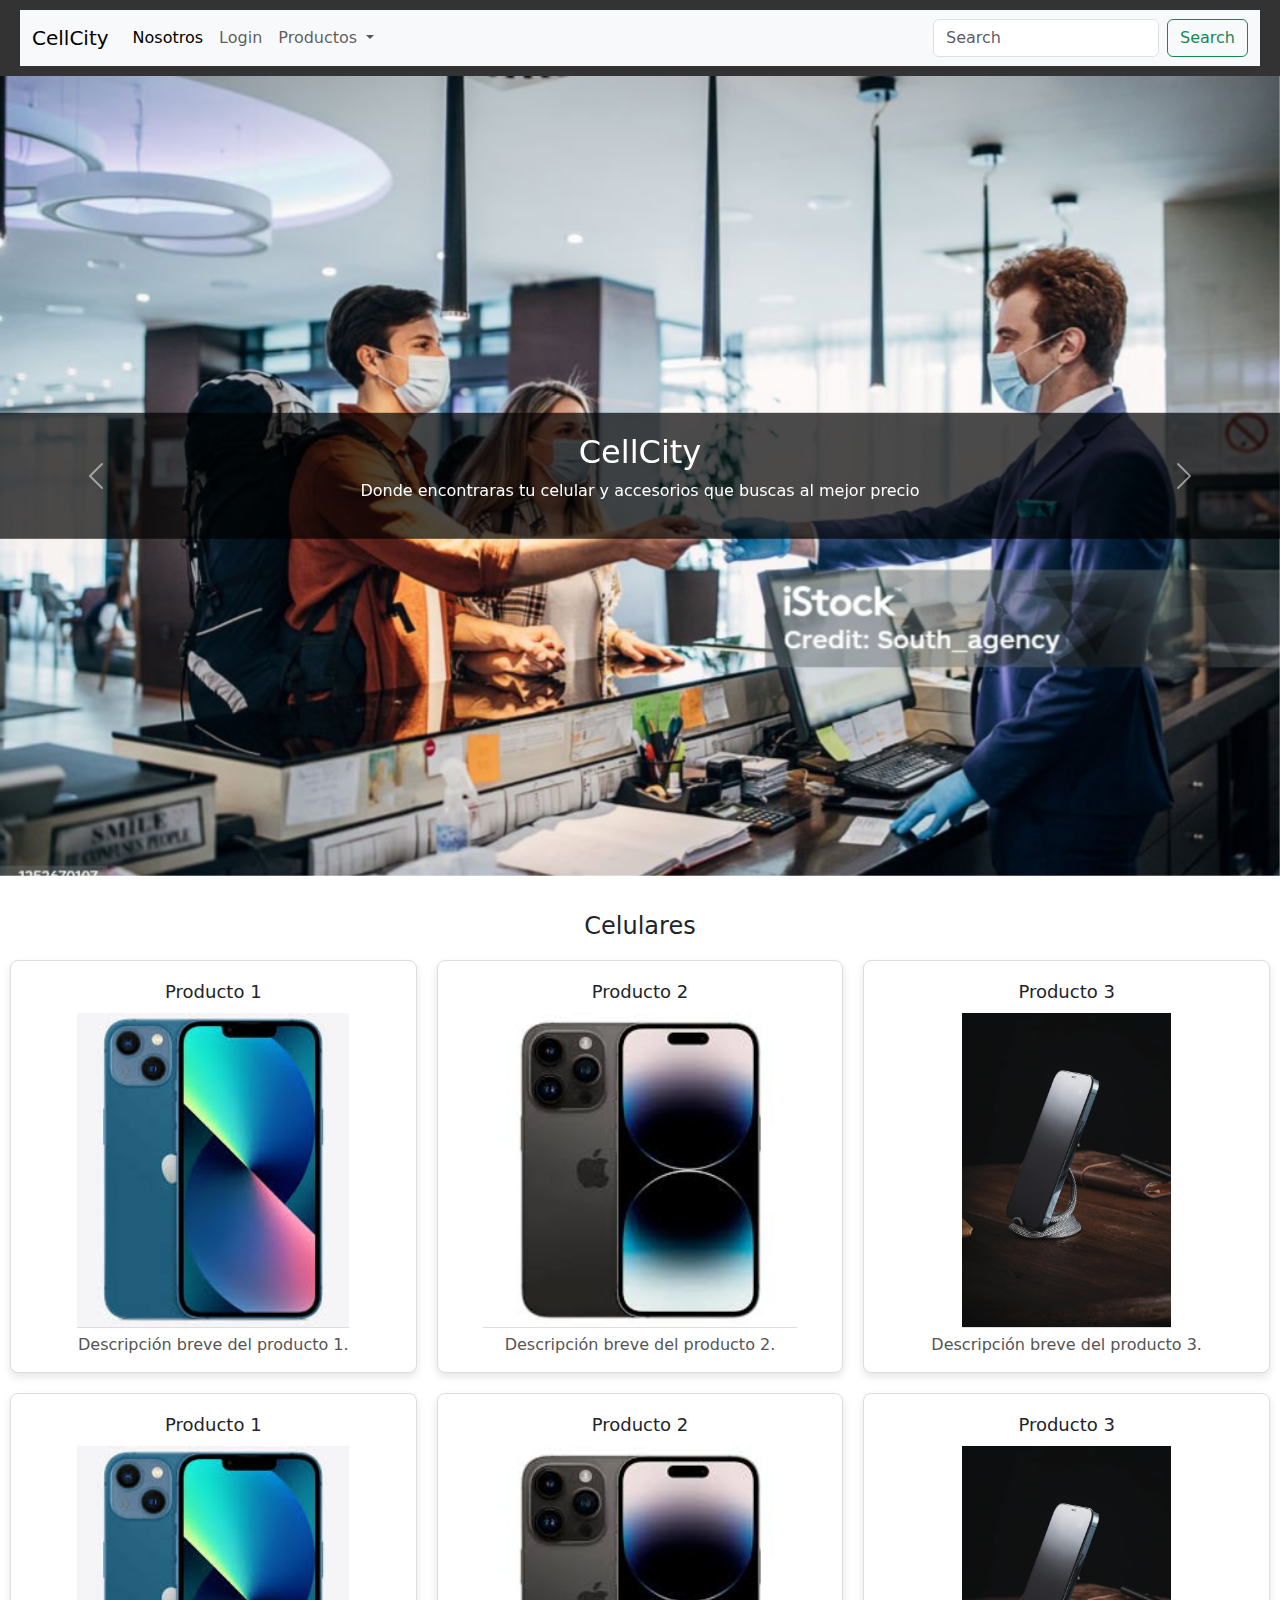
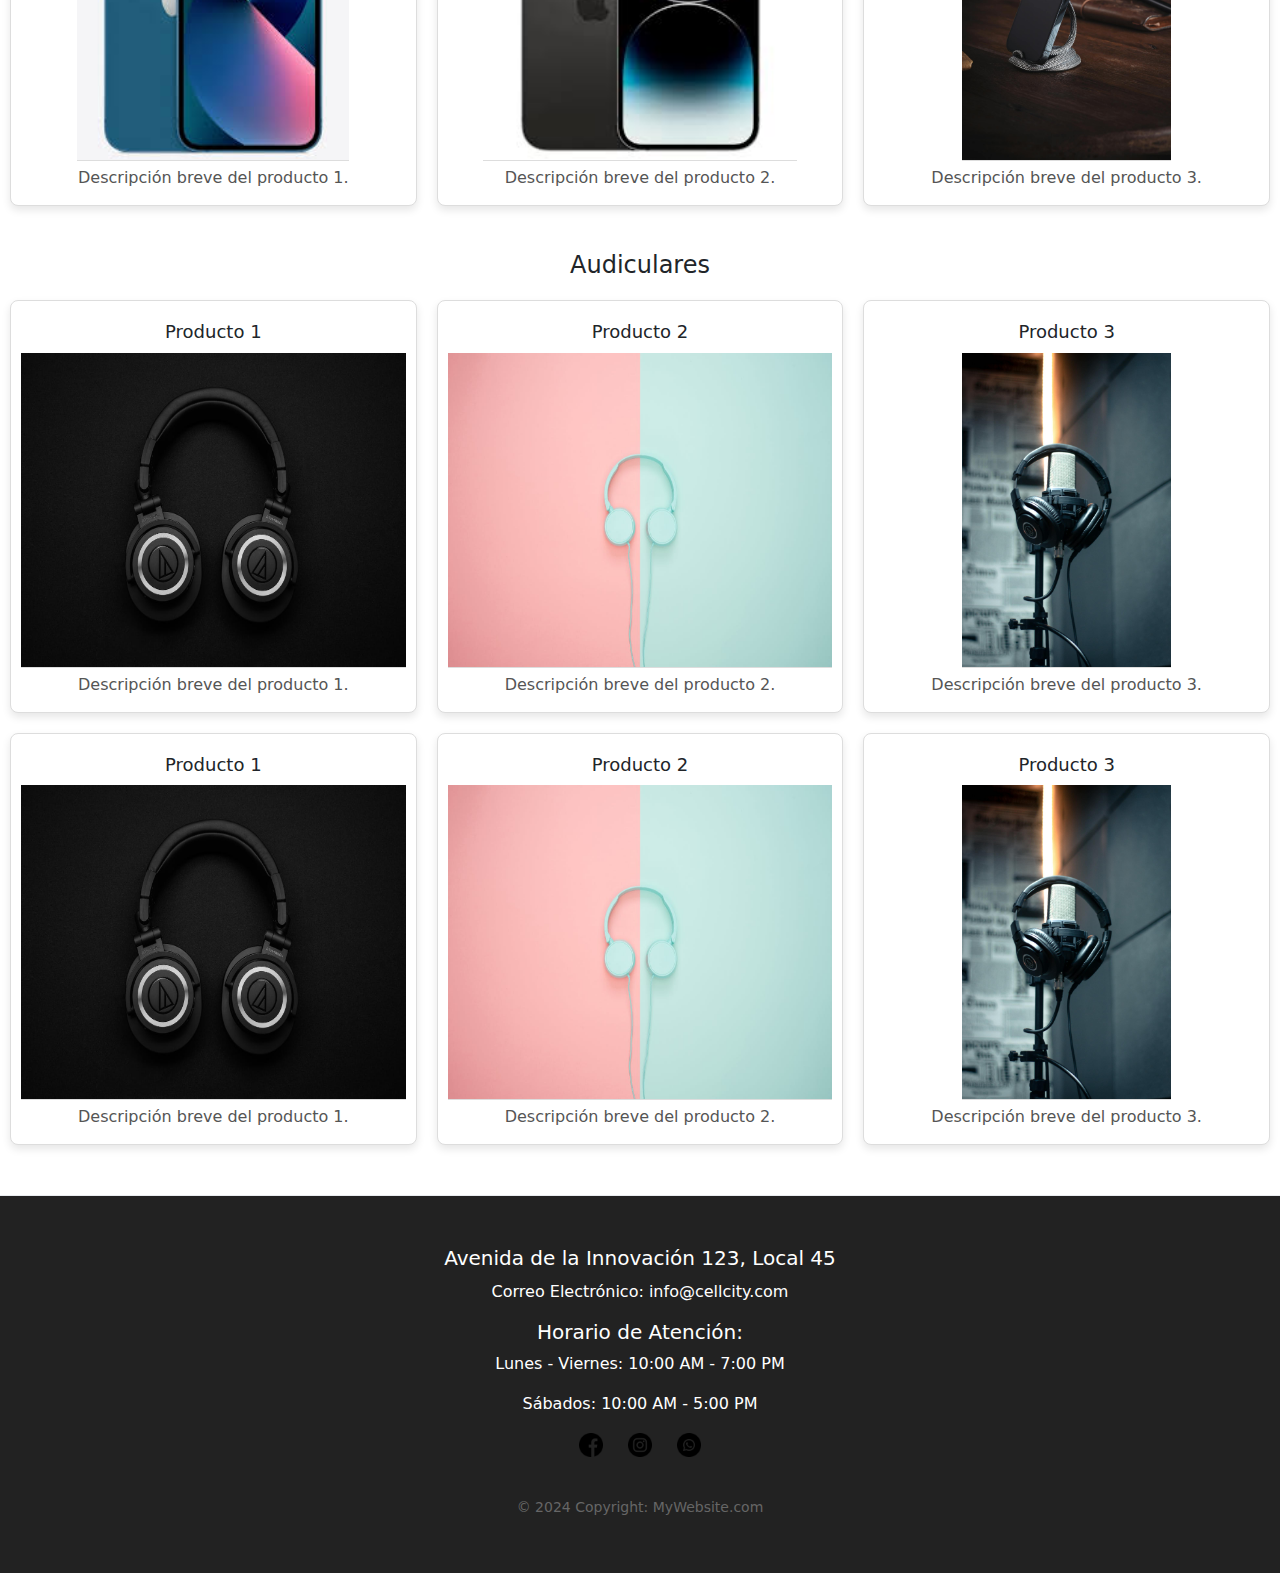
<file: index.html>
<!DOCTYPE html>
<html lang="en">
<head>
    <meta charset="UTF-8">
    <meta name="viewport" content="width=device-width, initial-scale=1.0">
    <meta name="description" content="Encuentra los últimos modelos de celulares y accesorios Samsung, iPhone y Xiaomi en nuestra tienda online. Envíos rápidos y precios competitivos.">
    <meta name="keywords" content="comprar celulares online, Samsung, iPhone, Xiaomi, tienda de móviles, smartphones baratos, compra audífonos online, audífonos inalámbricos, cancelación de ruido, audífonos Bluetooth, tienda de auriculares">
    <title>CellCity</title>
    
    <!-- Link del css de bootstrap en mi proyecto -->
    <link rel="stylesheet" href="./css/bootstrap.min.css">
    
    <link rel="stylesheet" href="./css/style.css">
</head>
<body>
    <header> <!--Recordatorio: Buscar la forma de poder pisar los estilos de bootstrap con los de la pagina-->
        <nav class="navbar navbar-expand-lg bg-body-tertiary">
            <div class="container-fluid"><!--Buscar un psoble logo para la tienda y ponerlo en el nav-->
                <a class="navbar-brand" href="/index.html">CellCity</a>
                <button class="navbar-toggler" type="button" data-bs-toggle="collapse" data-bs-target="#navbarSupportedContent" aria-controls="navbarSupportedContent" aria-expanded="false" aria-label="Toggle navigation">
                <span class="navbar-toggler-icon"></span>
                </button>
                <div class="collapse navbar-collapse" id="navbarSupportedContent">
                <ul class="navbar-nav me-auto mb-2 mb-lg-0">
                    <li class="nav-item">
                    <a class="nav-link active" aria-current="page" href="/pages/nosotros.html">Nosotros</a>
                    </li>
                    <li class="nav-item">
                    <a class="nav-link" href="./pages/login.html">Login</a>
                    </li>
                    <li class="nav-item dropdown">
                    <a class="nav-link dropdown-toggle" href="#" role="button" data-bs-toggle="dropdown" aria-expanded="false">
                        Productos
                    </a>
                    <ul class="dropdown-menu">
                        <li><a class="dropdown-item" href="./pages/celulares.html">Celulares</a></li>
                        <li><a class="dropdown-item" href="./pages/audiculares.html">Audiculares</a></li>
                    </ul>
                    </li>
                </ul>
                <form class="d-flex" role="search">
                    <input class="form-control me-2" type="search" placeholder="Search" aria-label="Search">
                    <button class="btn btn-outline-success" type="submit">Search</button>
                </form>
                </div>
            </div>
        </nav>
    </header>
    

    <div id="carouselExample" class="carousel slide">
        <div class="carousel-inner">
            <div class="carousel-item active" >
                <img src="./assets/images/istockphoto-1252670107-1024x1024.jpg" class="d-block w-100" alt="Foto de portada 1 ">
            </div>
            <div class="carousel-item">
                <img src="./assets/images/pexels-ahmed-akeri-801514718-19936699.jpg" class="d-block w-100" alt="Foto de portada 2">
            </div>
            <div class="carousel-item">
                <img src="./assets/images/pexels-ahmed-akeri-801514718-19936701.jpg" class="d-block w-100" alt="...">
            </div>
        </div>
            <!-- Contenedor del título y subtítulo -->
        <div class="titulo_subtitulo">
            <h2>CellCity</h2>
            <p>Donde encontraras tu celular y accesorios que buscas al mejor precio</p>
        </div>
            <button class="carousel-control-prev" type="button" data-bs-target="#carouselExample" data-bs-slide="prev">
            <span class="carousel-control-prev-icon" aria-hidden="true"></span>
            <span class="visually-hidden">Previous</span>
            </button>
            <button class="carousel-control-next" type="button" data-bs-target="#carouselExample" data-bs-slide="next">
            <span class="carousel-control-next-icon" aria-hidden="true"></span>
            <span class="visually-hidden">Next</span>
            </button>
        </div>

    <section class="product__section"> <!--Seccion de celulares-->
        <h2>Celulares</h2>
        <div class="product__grilla"> 
            <div class="product__container">
                <h3>Producto 1</h3>
                <img src="./assets/images/iphone.jpg" alt="celular_samsung">
                <p>Descripción breve del producto 1.</p>
            </div>
            <div class="product__container">
                <h3>Producto 2</h3>
                <img src="./assets/images/iPhone!4Promax.jpg" alt="iPhone14Promax">
                <p>Descripción breve del producto 2.</p>
            </div>
            <div class="product__container">
                <h3>Producto 3</h3>
                <img src="./assets/images/pexels-coppertist-wu-313365563-16003887.jpg" alt="Iphone">
                <p>Descripción breve del producto 3.</p>
            </div>
            <div class="product__container">
                <h3>Producto 1</h3>
                <img src="./assets/images/iphone.jpg" alt="celular_samsung">
                <p>Descripción breve del producto 1.</p>
            </div>
            <div class="product__container">
                <h3>Producto 2</h3>
                <img src="./assets/images/iPhone!4Promax.jpg" alt="iPhone14Promax">
                <p>Descripción breve del producto 2.</p>
            </div>
            <div class="product__container">
                <h3>Producto 3</h3>
                <img src="./assets/images/pexels-coppertist-wu-313365563-16003887.jpg" alt="Iphone">
                <p>Descripción breve del producto 3.</p>
            </div>
        </div>
    </section>

    <section class="product__section">  
        <h2>Audiculares</h2>
        <div class="product__grilla"> 
            <div class="product__container">
                <h3>Producto 1</h3>
                <img src="./assets/images/pexels-garrettmorrow-1649771.jpg" alt="audicular1">
                <p>Descripción breve del producto 1.</p>
            </div>
            <div class="product__container">
                <h3>Producto 2</h3>
                <img src="./assets/images/pexels-moose-photos-170195-1037992.jpg" alt="audicular2">
                <p>Descripción breve del producto 2.</p>
            </div>
            <div class="product__container">
                <h3>Producto 3</h3>
                <img src="./assets/images/pexels-chuck-3587496.jpg" alt="audicular3">
                <p>Descripción breve del producto 3.</p>
            </div>
            <div class="product__container">
                <h3>Producto 1</h3>
                <img src="./assets/images/pexels-garrettmorrow-1649771.jpg" alt="audicular1">
                <p>Descripción breve del producto 1.</p>
            </div>
            <div class="product__container">
                <h3>Producto 2</h3>
                <img src="./assets/images/pexels-moose-photos-170195-1037992.jpg" alt="audicular2">
                <p>Descripción breve del producto 2.</p>
            </div>
            <div class="product__container">
                <h3>Producto 3</h3>
                <img src="./assets/images/pexels-chuck-3587496.jpg" alt="audicular3">
                <p>Descripción breve del producto 3.</p>
            </div>
        </div>    
    </section>

    <footer class="page__footer" id="footer">
        <div class="page__footer__info">
            <div>
                <h5>Avenida de la Innovación 123, Local 45</h5>
            </div>
            <div>
                <p>Correo Electrónico: info@cellcity.com</p>
            </div>
            <div>
                <h5>Horario de Atención:</h5>
                <p>Lunes - Viernes: 10:00 AM - 7:00 PM</p>
                <p>Sábados: 10:00 AM - 5:00 PM</p>

            </div>
        </div>
        <div class="page__footer__social">
            <a href="https://facebook.com" target="_blank" aria-label="Facebook">
                <img src="./assets/images/facebook.png" alt="Facebook" class="social-icon">
            </a>
            <a href="https://instagram.com" target="_blank" aria-label="Instagram">
                <img src="./assets/images/instagram.png" alt="Instagram" class="social-icon">
            </a>
            <a href="https://whatsapp.com" target="_blank" aria-label="Twitter">
                <img src="./assets/images/whatsapp.png" alt="Twitter" class="social-icon">
            </a>
        </div>
        <div class="page__footer__copyright">© 2024 Copyright: MyWebsite.com</div>
    </footer>
    <script src="./index.js"></script>
    <!-- script con el archivo JS de Boostrap en mi proyecto -->
    <script src="./js/bootstrap.bundle.min.js"></script>
</body>
</html>
</file>
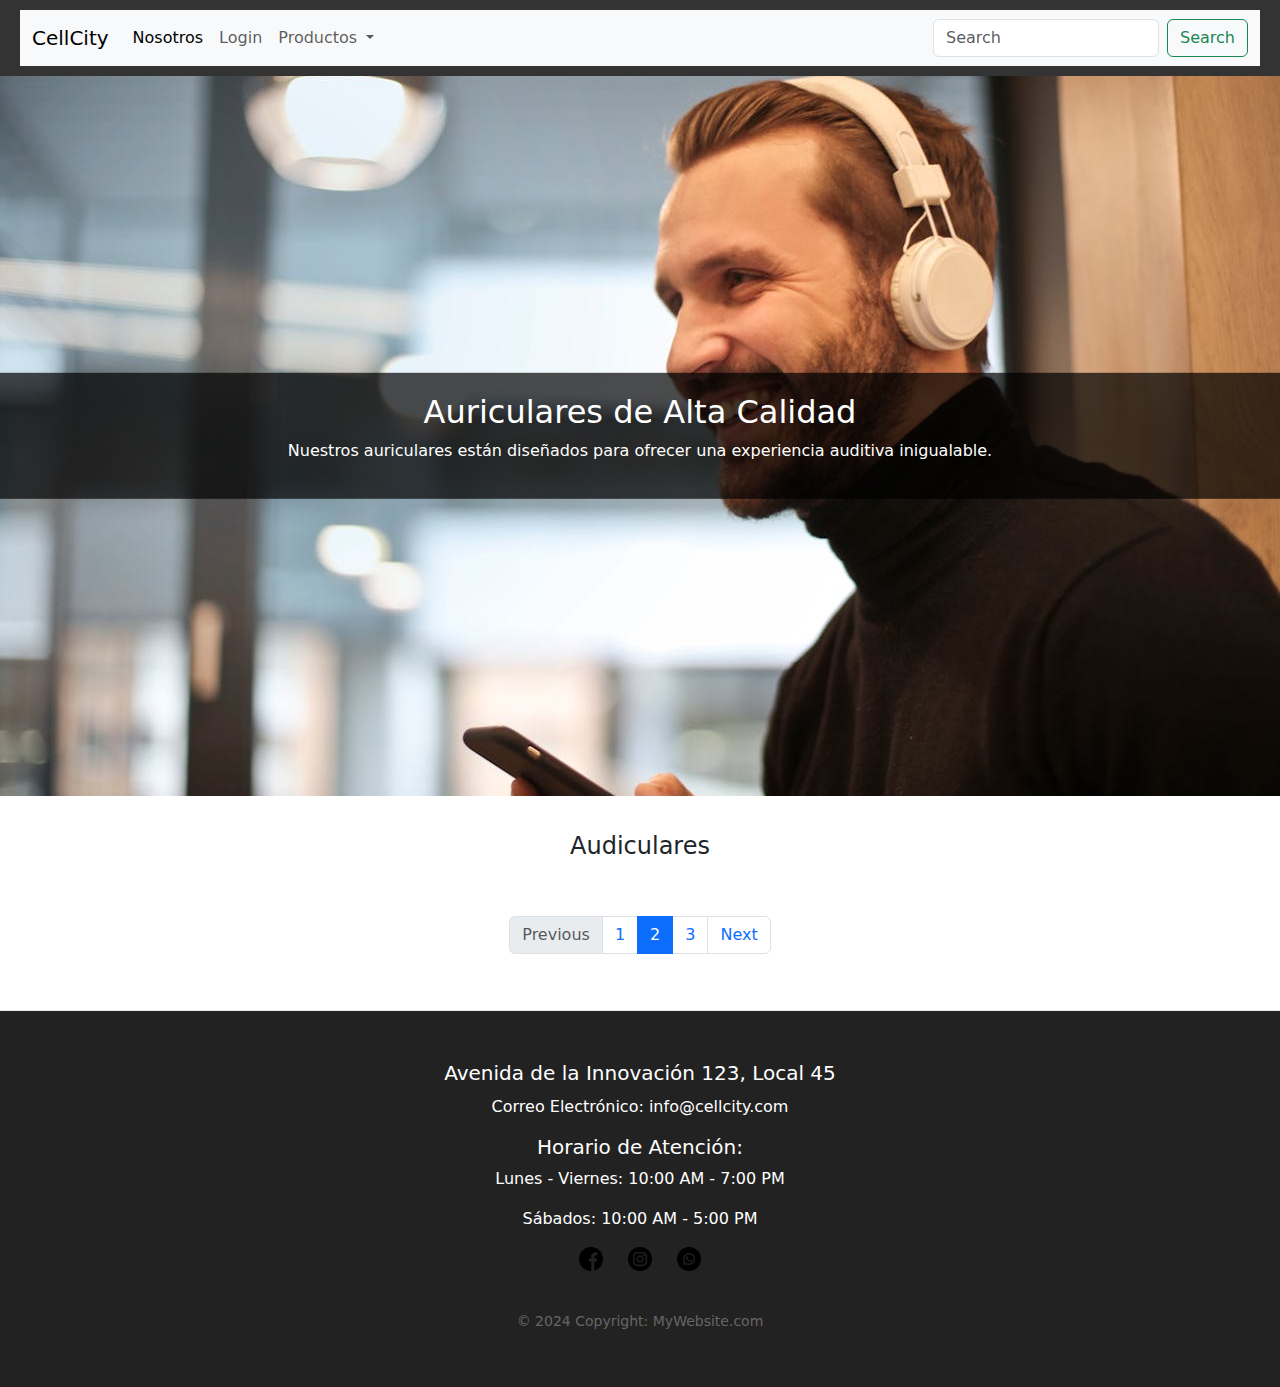
<file: pages/audiculares.html>
<!DOCTYPE html>
<html lang="en">
<head>
    <meta charset="UTF-8">
    <meta name="viewport" content="width=device-width, initial-scale=1.0">
    <title>Document</title>

    <link rel="stylesheet" href="../css/bootstrap.min.css">
    <link rel="stylesheet" href="../css/style.css">

</head>
<body>
    <header>
        <nav class="navbar navbar-expand-lg bg-body-tertiary">
            <div class="container-fluid">
                <a class="navbar-brand" href="../index.html">CellCity</a>
                <button class="navbar-toggler" type="button" data-bs-toggle="collapse" data-bs-target="#navbarSupportedContent" aria-controls="navbarSupportedContent" aria-expanded="false" aria-label="Toggle navigation">
                <span class="navbar-toggler-icon"></span>
                </button>
                <div class="collapse navbar-collapse" id="navbarSupportedContent">
                <ul class="navbar-nav me-auto mb-2 mb-lg-0">
                    <li class="nav-item">
                    <a class="nav-link active" aria-current="page" href="./nosotros.html">Nosotros</a>
                    </li>
                    <li class="nav-item">
                    <a class="nav-link" href="./login.html">Login</a>
                    </li>
                    <li class="nav-item dropdown">
                    <a class="nav-link dropdown-toggle" href="#" role="button" data-bs-toggle="dropdown" aria-expanded="false">
                        Productos
                    </a>
                    <ul class="dropdown-menu">
                        <li><a class="dropdown-item" href="./celulares.html">Celulares</a></li>
                        <li><a class="dropdown-item" href="./audiculares.html">Audiculares</a></li>
                    </ul>
                    </li>
                </ul>
                <form class="d-flex" role="search">
                    <input class="form-control me-2" type="search" placeholder="Search" aria-label="Search">
                    <button class="btn btn-outline-success" type="submit">Search</button>
                </form>
                </div>
            </div>
        </nav>
    </header>
    
    <div class="container__venta">
        <img src="../assets/images/pexels-olly-901236.jpg" alt="Venta de audiculares">
        <div class="titulo_subtitulo">
            <h2>Auriculares de Alta Calidad</h2>
            <p>Nuestros auriculares están diseñados para ofrecer una experiencia auditiva inigualable.</p>
        </div>
    </div>
    
    <!--Aca deberia hacer una grilla o una seccion 
        donde se muestresn todlos los productos que tengo disponibles
    pero por el momento puse una seccion con fotos de celulares -->

        <section class="product__section"> <!--Seguido de una paginacion para poder ver todos los productos cargados-->
            <h2> Audiculares</h2>
            <div class="product__grilla" id="audiculares__grilla">
                <!-- <div class="product__container">
                    <h3> Moto Buds 065</h3>
                    <img src="../assets/images/Audi_moto.jpg" alt=" Moto Buds 065">
                    <p>Auriculares Inalámbricos Motorola Moto Buds 065 Negro</p>
                    <p>Precio: $35.999</p>
                </div>
                <div class="product__container">
                    <h3>Philips SHL5005/00</h3>
                    <img src="../assets/images/AudiPhilips.jpg" alt="Audicular Philips SHL5005/00">
                    <p>Auriculares Philips SHL5005/00 Negros On Ear</p>
                    <p>Precio: $22.499</p>
                </div>
                <div class="product__container">
                    <h3>Audicular Gamer </h3>
                    <img src="../assets/images/AudiGamer.jpg" alt="audicular1">
                    <p>Auricular Gamer Logitech Rgb White</p>
                    <p>Precio: $19.999</p>
                </div>
                <div class="product__container">
                    <h3>Noga NG-bt469</h3>
                    <img src="../assets/images/NogaBt469.jpg" alt="Audicular Noga NogaBt469">
                    <p>Audicular Noga NG-BT469 Inalambricos</p>
                    <p>Precio: $27.999</p>
                </div>
                <div class="product__container">
                    <h3>Lavifree Bluetooth</h3>
                    <img src="../assets/images/Audi_Inalambricos.jpg" alt="Audiculares Lavifree ">
                    <p>Audicular Lavifree Inalambricos/Cable </p>
                    <p>Precio: $19.999</p>
                </div>
                <div class="product__container">
                    <h3>Noga Mic-119 </h3>
                    <img src="../assets/images/Noga_mic.jpg" alt="Noga Mic-119">
                    <p>Auriculares Headset Noga Mic-119</p>
                    <p>Precio: $4.9999</p>
                </div> -->
            </div>
        </section>

            <!-- Deberia ir vinculado la grilla y la paguinacion a una base de datos para poder cargar todos los productos-->
    <nav class="paginacion">
        <ul class="pagination">
            <li class="page-item disabled">
                <a class="page-link">Previous</a>
            </li>
            <li class="page-item">  <a class="page-link" href="#">1</a></li>
            <li class="page-item active" aria-current="page">
                <a class="page-link" href="#">2</a>
            </li>
            <li class="page-item"><a class="page-link" href="#">3</a></li>
            <li class="page-item">
                <a class="page-link" href="#">Next</a>
            </li>
        </ul>
    </nav>

    <footer class="page__footer" id="footer">
        <div class="page__footer__info">
            <div>
                <h5>Avenida de la Innovación 123, Local 45</h5>
            </div>
            <div>
                <p>Correo Electrónico: info@cellcity.com</p>
            </div>
            <div>
                <h5>Horario de Atención:</h5>
                <p>Lunes - Viernes: 10:00 AM - 7:00 PM</p>
                <p>Sábados: 10:00 AM - 5:00 PM</p>

            </div>
        </div>
        <div class="page__footer__social">
            <a href="https://facebook.com" target="_blank" aria-label="Facebook">
                <img src="../assets/images/facebook.png" alt="Facebook" class="social-icon">
            </a>
            <a href="https://instagram.com" target="_blank" aria-label="Instagram">
                <img src="../assets/images/instagram.png" alt="Instagram" class="social-icon">
            </a>
            <a href="https://whatsapp.com" target="_blank" aria-label="Twitter">
                <img src="../assets/images/whatsapp.png" alt="Twitter" class="social-icon">
            </a>
        </div>
        <div class="page__footer__copyright">© 2024 Copyright: MyWebsite.com</div>
    </footer>
    <script src="../js/datos.js"> </script>
    <!-- script con el archivo JS de Boostrap en mi proyecto -->
    <script src="../js/bootstrap.bundle.min.js"></script>   
</body>
</html>
</file>
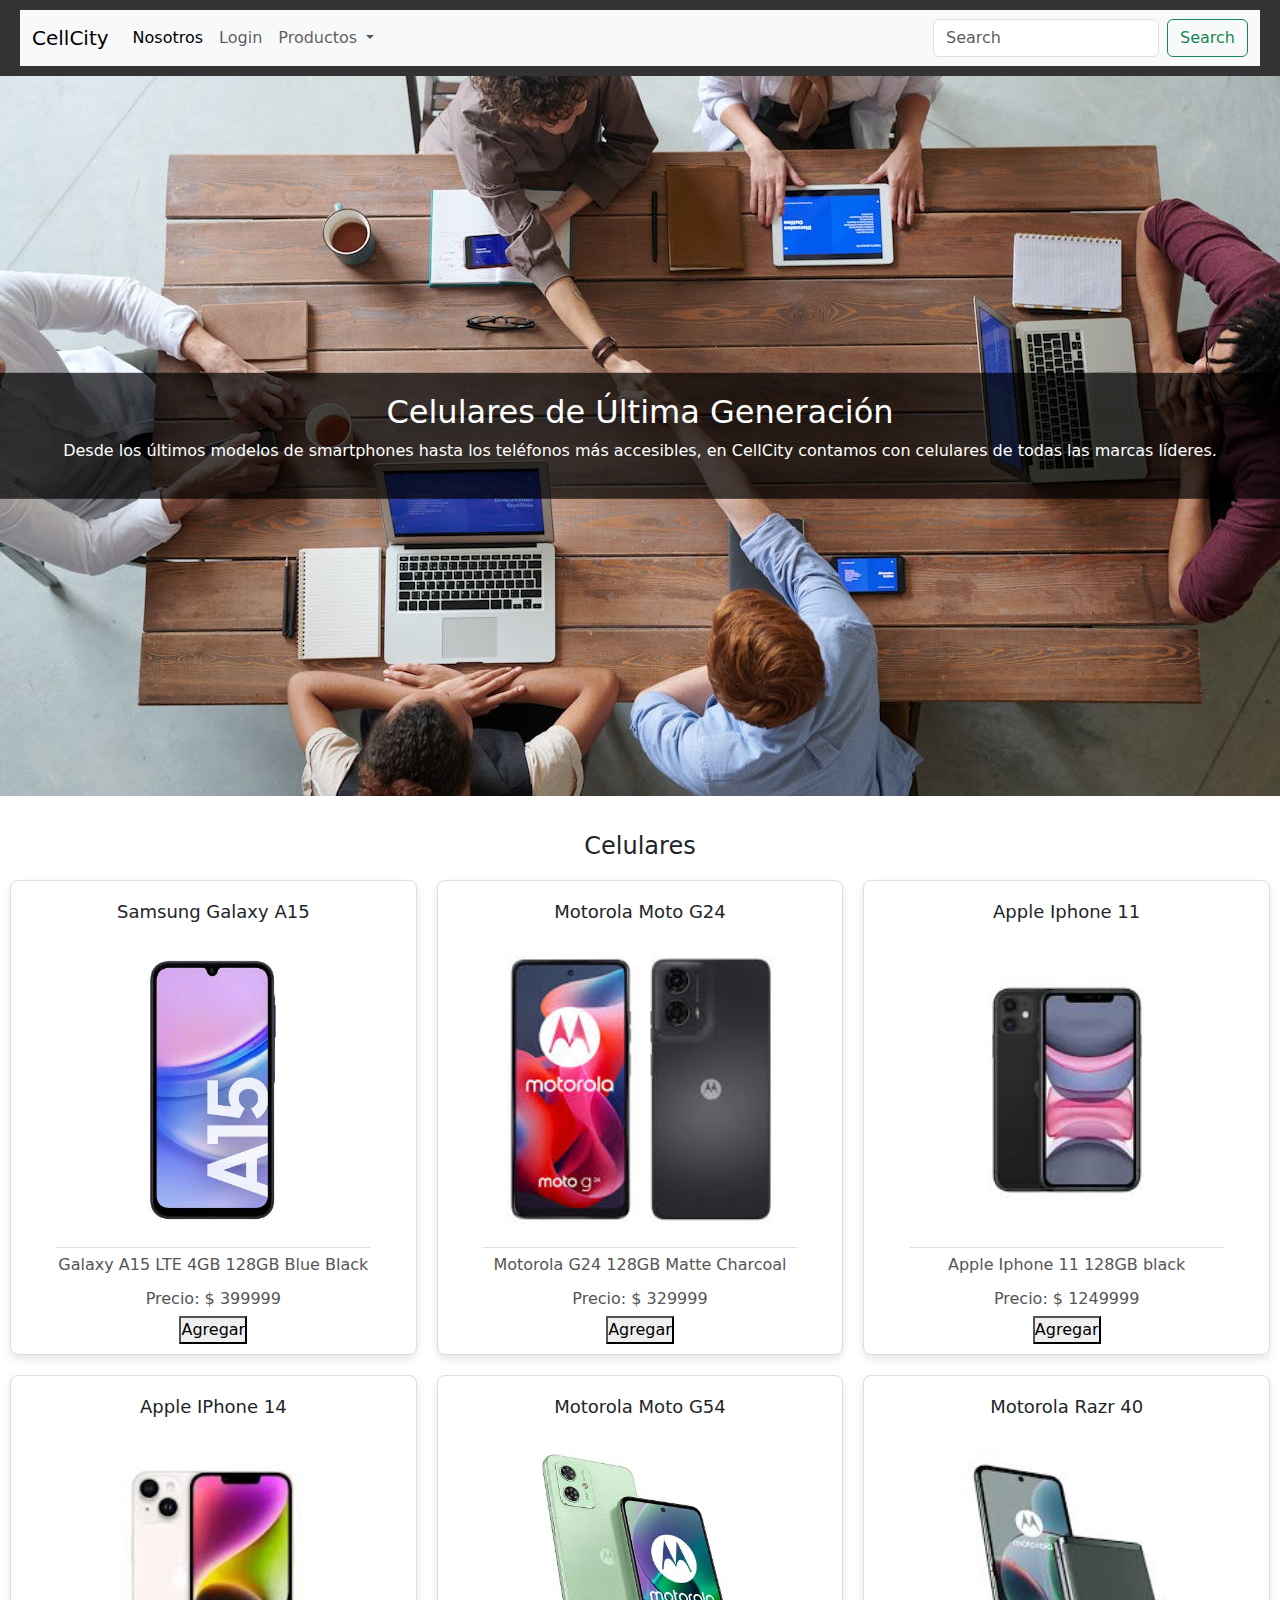
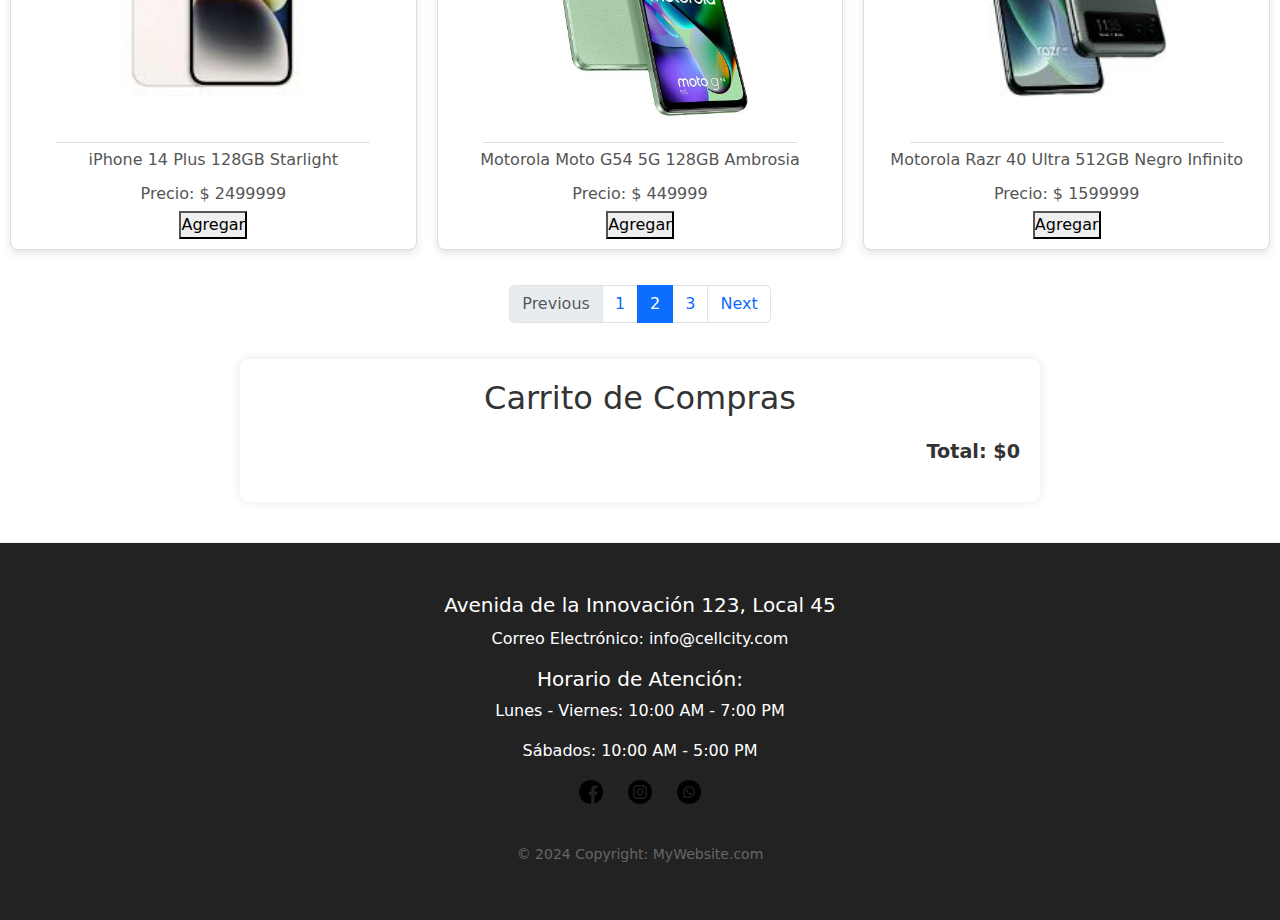
<file: pages/celulares.html>
<!DOCTYPE html>
<html lang="en">
<head>
    <meta charset="UTF-8">
    <meta name="viewport" content="width=device-width, initial-scale=1.0">
    <title>Document</title>
    <!-- Link del css de bootstrap en mi proyecto -->
        <link rel="stylesheet" href="../css/bootstrap.min.css">
    <link rel="stylesheet" href="../css/style.css">
    
</head>
<body>
    <header>
        <nav class="navbar navbar-expand-lg bg-body-tertiary">
            <div class="container-fluid">
                <a class="navbar-brand" href="../index.html">CellCity</a>
                <button class="navbar-toggler" type="button" data-bs-toggle="collapse" data-bs-target="#navbarSupportedContent" aria-controls="navbarSupportedContent" aria-expanded="false" aria-label="Toggle navigation">
                <span class="navbar-toggler-icon"></span>
                </button>
                <div class="collapse navbar-collapse" id="navbarSupportedContent">
                <ul class="navbar-nav me-auto mb-2 mb-lg-0">
                    <li class="nav-item">
                    <a class="nav-link active" aria-current="page" href="./nosotros.html">Nosotros</a>
                    </li>
                    <li class="nav-item">
                    <a class="nav-link" href="./login.html">Login</a>
                    </li>
                    <li class="nav-item dropdown">
                    <a class="nav-link dropdown-toggle" href="#" role="button" data-bs-toggle="dropdown" aria-expanded="false">
                        Productos
                    </a>
                    <ul class="dropdown-menu">
                        <li><a class="dropdown-item" href="./celulares.html">Celulares</a></li>
                        <li><a class="dropdown-item" href="./audiculares.html">Audiculares</a></li>
                    </ul>
                    </li>
                </ul>
                <form class="d-flex" role="search">
                    <input class="form-control me-2" type="search" placeholder="Search" aria-label="Search">
                    <button class="btn btn-outline-success" type="submit">Search</button>
                </form>
                </div>
            </div>
        </nav>
    </header>
    
    <div class="container__venta"> <!--Ver con bootstrat mas adelante para que se adapte mejor-->
        <img src="../assets/images/pexels-fauxels-3184306.jpg" alt="Venta de celulares">
        <div class="titulo_subtitulo">
            <h2>Celulares de Última Generación</h2>   <!--Este texto centrado en la pantalla -->
            <p>Desde los últimos modelos de smartphones hasta los teléfonos más accesibles, en CellCity contamos con celulares de todas las marcas líderes.</p>
        </div>
    </div>
    
    <!--Aca deberia hacer una grilla dividia en 3 x 3 o una seccion 
        donde se muestresn todlos los productos que tengo disponibles
    pero por el momento puse una seccion con fotos de celulares -->


    <section class="product__section"> <!--Seguido de una paginacion para poder ver todos los productos cargados-->
        <h2>Celulares</h2>
        <div class="product__grilla" id="celulares__grilla"> 

        </div>
    </section>
    <!-- Deberia ir vinculado la grilla y la paguinacion a una base de datos para poder cargar todos los productos-->
    <nav class="paginacion">
        <ul class="pagination">
            <li class="page-item disabled">
                <a class="page-link">Previous</a>
            </li>
            <li class="page-item">  <a class="page-link" href="#">1</a></li>
            <li class="page-item active" aria-current="page">
                <a class="page-link" href="#">2</a>
            </li>
            <li class="page-item"><a class="page-link" href="#">3</a></li>
            <li class="page-item">
                <a class="page-link" href="#">Next</a>
            </li>
        </ul>
    </nav>

    <div class="Carrito_compra">
        <h2>Carrito de Compras</h2>
        <div id="cart">
            <!-- Productos en el carrito se mostrarán aquí -->
        </div>
        <p id="total">Total: $0</p>
    </div>

    <footer class="page__footer" id="footer">
        <div class="page__footer__info">
            <div>
                <h5>Avenida de la Innovación 123, Local 45</h5>
            </div>
            <div>
                <p>Correo Electrónico: info@cellcity.com</p>
            </div>
            <div>
                <h5>Horario de Atención:</h5>
                <p>Lunes - Viernes: 10:00 AM - 7:00 PM</p>
                <p>Sábados: 10:00 AM - 5:00 PM</p>

            </div>
        </div>
        <div class="page__footer__social">
            <a href="https://facebook.com" target="_blank" aria-label="Facebook">
                <img src="../assets/images/facebook.png" alt="Facebook" class="social-icon">
            </a>
            <a href="https://instagram.com" target="_blank" aria-label="Instagram">
                <img src="../assets/images/instagram.png" alt="Instagram" class="social-icon">
            </a>
            <a href="https://whatsapp.com" target="_blank" aria-label="Twitter">
                <img src="../assets/images/whatsapp.png" alt="Twitter" class="social-icon">
            </a>
        </div>
        <div class="page__footer__copyright">© 2024 Copyright: MyWebsite.com</div>
    </footer>
    <script src="../js/productos.js"></script>
    <script src="../js/datos.js"> </script>
    <!-- script con el archivo JS de Boostrap en mi proyecto -->
    <script src="../js/bootstrap.bundle.min.js"></script>
</body>
</html>
</file>
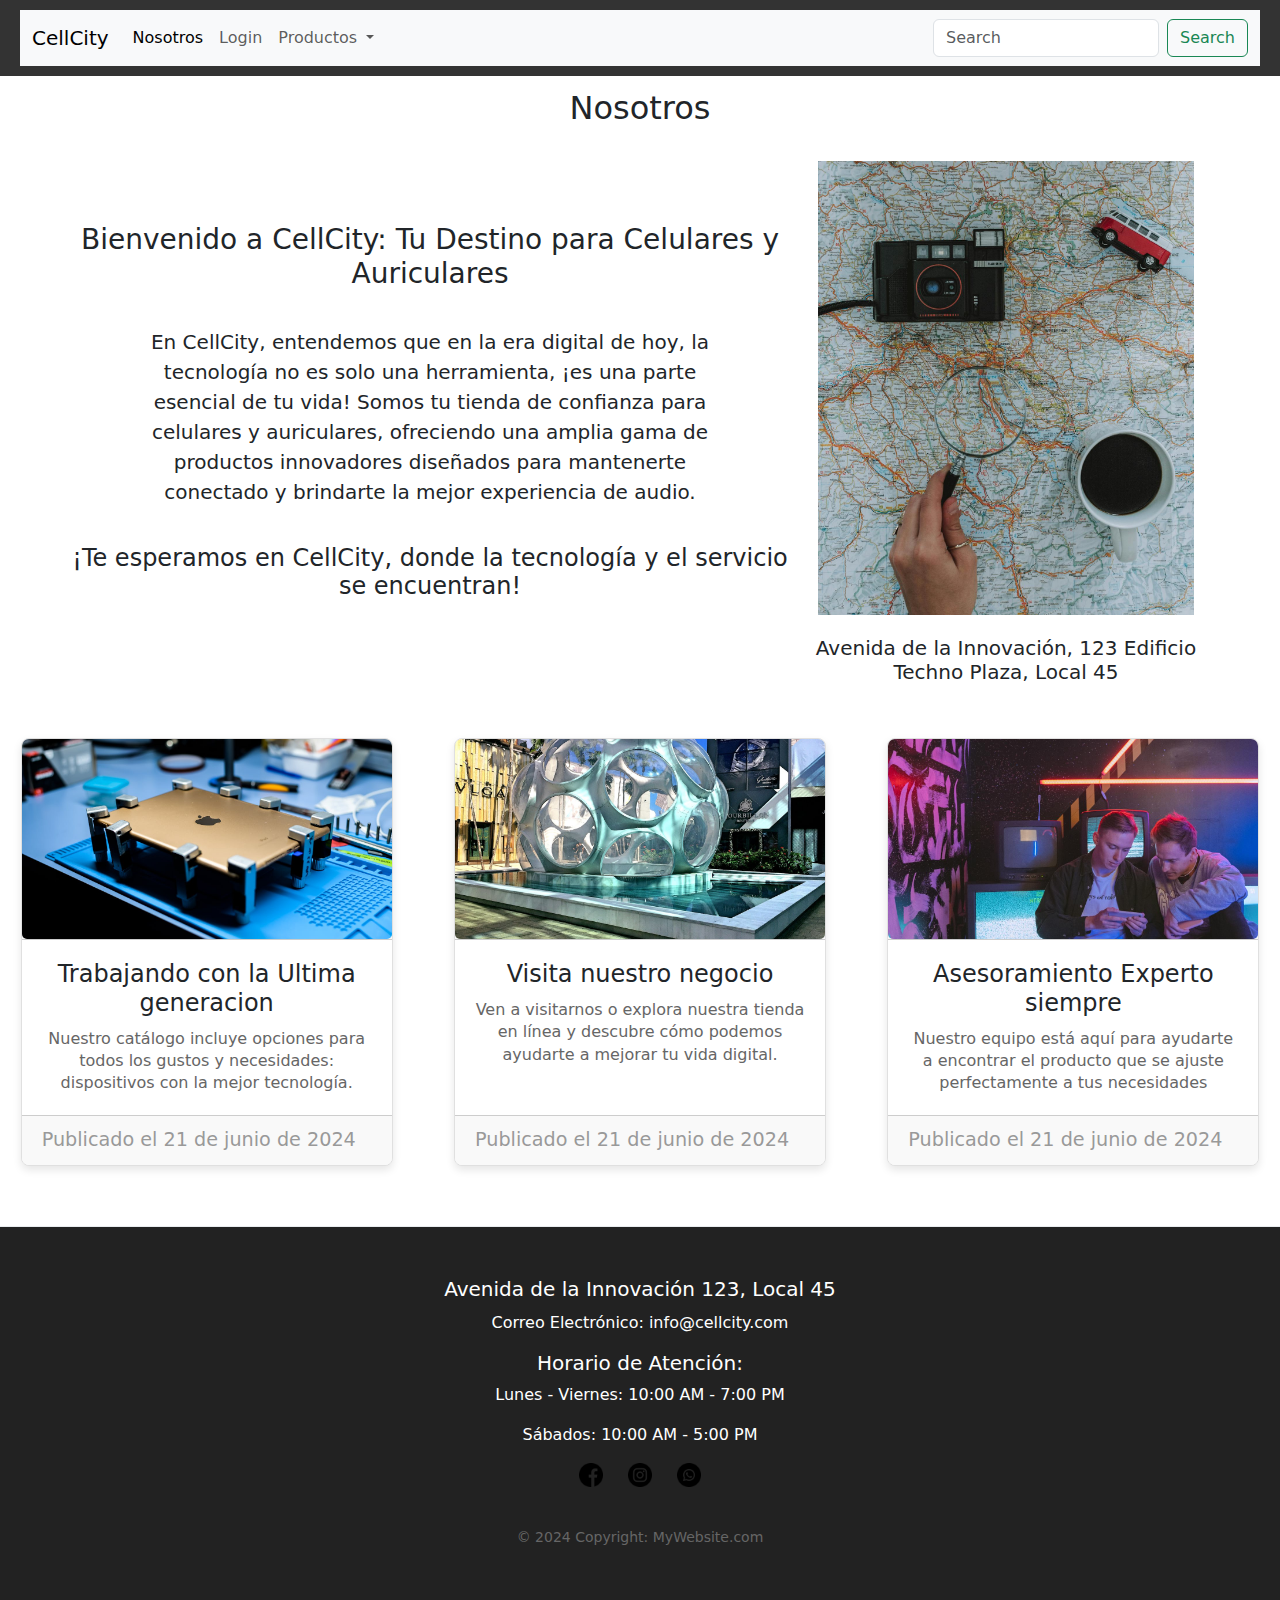
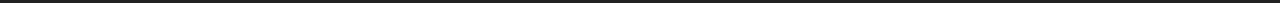
<file: pages/nosotros.html>
<!DOCTYPE html>
<html lang="en">
<head>
    <meta charset="UTF-8">
    <meta name="viewport" content="width=device-width, initial-scale=1.0">
    <title>Document</title>
    <!-- Link del css de bootstrap en mi proyecto -->
    <link rel="stylesheet" href="../css/bootstrap.min.css">
    <link rel="stylesheet" href="../css/style.css">
</head>
<body>
    <header>
        <nav class="navbar navbar-expand-lg bg-body-tertiary">
            <div class="container-fluid">
                <a class="navbar-brand" href="../index.html">CellCity</a>
                <button class="navbar-toggler" type="button" data-bs-toggle="collapse" data-bs-target="#navbarSupportedContent" aria-controls="navbarSupportedContent" aria-expanded="false" aria-label="Toggle navigation">
                <span class="navbar-toggler-icon"></span>
                </button>
                <div class="collapse navbar-collapse" id="navbarSupportedContent">
                <ul class="navbar-nav me-auto mb-2 mb-lg-0">
                    <li class="nav-item">
                    <a class="nav-link active" aria-current="page" href="./nosotros.html">Nosotros</a>
                    </li>
                    <li class="nav-item">
                    <a class="nav-link" href="./login.html">Login</a>
                    </li>
                    <li class="nav-item dropdown">
                    <a class="nav-link dropdown-toggle" href="#" role="button" data-bs-toggle="dropdown" aria-expanded="false">
                        Productos
                    </a>
                    <ul class="dropdown-menu">
                        <li><a class="dropdown-item" href="./celulares.html">Celulares</a></li>
                        <li><a class="dropdown-item" href="./audiculares.html">Audiculares</a></li>
                    </ul>
                    </li>
                </ul>
                <form class="d-flex" role="search">
                    <input class="form-control me-2" type="search" placeholder="Search" aria-label="Search">
                    <button class="btn btn-outline-success" type="submit">Search</button>
                </form>
                </div>
            </div>
        </nav>
    </header>
    <div class="container__nosotros">
        <h2> Nosotros</h2>
        <div class="content"> <!--Texto explicando sobre la empresa-->
            <div class="info">
                <h3>Bienvenido a CellCity: Tu Destino para Celulares y Auriculares</h3>
                <p> En CellCity, entendemos que en la era digital de hoy, la tecnología no es solo una herramienta, 
                    ¡es una parte esencial de tu vida! Somos tu tienda de confianza para celulares y auriculares, 
                    ofreciendo una amplia gama de productos innovadores diseñados para mantenerte conectado y brindarte 
                    la mejor experiencia de audio.
                    </p>
                <h4>¡Te esperamos en CellCity, donde la tecnología y el servicio se encuentran!</h4>    
            </div>
            <div class="map"> <!--ubicacion en el mapa-->
                <!-- Aquí va el mapa se resolveria con una API pero por ahora voy a poner una imagen-->
                <img src="../assets/images/pexels-lilartsy-3050833.jpg" alt="mapa">
                <h5>Avenida de la Innovación, 123
                    Edificio Techno Plaza, Local 45</h5>
            </div>
        </div>
    </div>
    
    <section class="nosotros__section"> <!--Queria poner una especie de tarjetas o card con imagenes de un negocio pero por el momento reutilice el codigo para poner 3 imagenes -->
        <div class="nosotros__grilla">
            <div class="card">
                <div class="card-header">
                    <img src=../assets/images/pexels-miguel-galaz-2969450-11715244.jpg alt="Trabajando" class="card-img">
                </div>
                <div class="card-body">
                    <h3 class="card-title">Trabajando con la Ultima generacion</h3>
                    <p class="card-text">Nuestro catálogo incluye opciones para todos los gustos y necesidades: dispositivos con la mejor tecnología.</p>
                </div>
                <div class="card-footer">
                    <span class="card-date">Publicado el 21 de junio de 2024</span>
                </div>
            </div>
            <div class="card">
                <div class="card-header">
                    <img src="../assets/images/pexels-flickr-156645.jpg" alt="Afuera del negocio " class="card-img">
                </div>
                <div class="card-body">
                    <h3 class="card-title">Visita nuestro negocio </h3>
                    <p class="card-text"> Ven a visitarnos o explora nuestra tienda en línea y descubre cómo podemos ayudarte a mejorar tu vida digital.</p>
                </div>
                <div class="card-footer">
                    <span class="card-date">Publicado el 21 de junio de 2024</span>
                </div>
            </div>
            <div class="card">
                <div class="card-header">
                    <img src="../assets/images/pexels-ivan-samkov-6968841.jpg" alt="Dentro del negocio" class="card-img">
                </div>
                <div class="card-body">
                    <h3 class="card-title">Asesoramiento Experto siempre </h3>
                    <p class="card-text">Nuestro equipo está aquí para ayudarte a encontrar el producto que se ajuste perfectamente a tus necesidades</p>
                </div>
                <div class="card-footer">
                    <span class="card-date">Publicado el 21 de junio de 2024</span>
                </div>
            </div>
        </div>
    </section>


    <footer class="page__footer" id="footer">
        <div class="page__footer__info">
            <div>
                <h5>Avenida de la Innovación 123, Local 45</h5>
            </div>
            <div>
                <p>Correo Electrónico: info@cellcity.com</p>
            </div>
            <div>
                <h5>Horario de Atención:</h5>
                <p>Lunes - Viernes: 10:00 AM - 7:00 PM</p>
                <p>Sábados: 10:00 AM - 5:00 PM</p>

            </div>
        </div>
        <div class="page__footer__social">
            <a href="https://facebook.com" target="_blank" aria-label="Facebook">
                <img src="../assets/images/facebook.png" alt="Facebook" class="social-icon">
            </a>
            <a href="https://instagram.com" target="_blank" aria-label="Instagram">
                <img src="../assets/images/instagram.png" alt="Instagram" class="social-icon">
            </a>
            <a href="https://whatsapp.com" target="_blank" aria-label="Twitter">
                <img src="../assets/images/whatsapp.png" alt="Twitter" class="social-icon">
            </a>
        </div>
        <div class="page__footer__copyright">© 2024 Copyright: MyWebsite.com</div>
    </footer>

    <!-- script con el archivo JS de Boostrap en mi proyecto -->
    <script src="../js/bootstrap.bundle.min.js"></script>

</body>
</html>
</file>
<file: css/style.css>
@charset "UTF-8";
/* Fondo semitransparente */
* {
  padding: 0;
  margin: 0;
  box-sizing: border-box;
}

header {
  background-color: #333;
  color: #fff;
  padding: 10px 20px;
  text-align: center;
}

.carousel-item img {
  height: 800px; /* Ajusta el valor según tus necesidades */
  object-fit: cover; /* Asegura que la imagen cubra completamente el espacio asignado sin deformarse */
}

/* Estilo para el contenedor de título y subtítulo */
.titulo_subtitulo {
  position: absolute;
  width: 100%;
  top: 50%;
  left: 50%;
  background-color: rgba(0, 0, 0, 0.7); /* Fondo semitransparente */
  padding: 10px;
  color: #fff;
  transform: translate(-50%, -50%);
  text-align: center; /* Alinea el texto al centro */
}

.product__section {
  padding: 10px;
  text-align: center;
  margin: 2% auto 2%;
}
.product__section h2 {
  font-size: 24px;
  margin-bottom: 20px;
}

.product__grilla {
  display: grid;
  grid-template-columns: repeat(auto-fill, minmax(300px, 1fr));
  gap: 20px;
  grid-template-columns: 1fr 1fr;
}
.product__grilla .product__container {
  background: #fff;
  border: 1px solid #ddd;
  border-radius: 8px;
  overflow: hidden;
  display: flex;
  flex-direction: column;
  align-items: center;
  padding: 10px;
  box-shadow: 0 4px 8px rgba(0, 0, 0, 0.1);
  transition: transform 0.3s, box-shadow 0.3s;
}
.product__grilla .product__container img {
  max-width: 100%;
  height: 35dvh;
  border-bottom: 1px solid #ddd;
}
.product__grilla .product__container h3 {
  font-size: 18px;
  margin: 10px 0;
}
.product__grilla .product__container p {
  margin: 5px 0;
  color: #555;
}
.product__grilla .product__container:hover {
  transform: translateY(-5px);
  box-shadow: 0 8px 16px rgba(0, 0, 0, 0.2);
}

.nosotros__section {
  text-align: center;
  margin: 2% auto 2%;
}

.nosotros__grilla {
  display: grid;
  grid-template-columns: repeat(auto-fill, minmax(300px, 1fr));
  gap: 20px;
  grid-template-columns: 1fr 1fr 1fr;
  justify-items: center;
}

.login-container {
  background-color: rgba(255, 255, 255, 0.8392156863);
  border-radius: 10px;
  padding: 2%;
  text-align: center;
  width: auto;
}
.login-container img {
  width: 30%;
  margin: 50px auto 50px; /* Centra la imagen y agrega margen inferior */
  display: block; /* Para centrar correctamente en todos los navegadores */
}
.login-container input {
  width: 45%; /* Ajusta el ancho del campo de entrada */
  padding: 10px;
  margin: 10px auto 20px;
  border: 1px solid #ccc;
  border-radius: 5px;
  box-sizing: border-box;
  display: block;
}
.login-container label {
  font-size: 20px;
  font-weight: normal;
  display: block;
}

.page__footer {
  background-color: #222;
  color: #ccc;
  padding: 50px 0 30px;
  margin-top: 40px;
  text-align: center;
  border-top: 1px solid #e9ecef; /* Línea de separación en la parte superior */
  /* Estilos para los íconos de redes sociales */
}
.page__footer .page__footer__info {
  color: #fff;
  margin-bottom: 10px;
}
.page__footer .page__footer__info div {
  margin-bottom: 10px;
}
.page__footer .page__footer__social {
  margin-bottom: 15px;
}
.page__footer .page__footer__social a {
  margin: 0 10px;
  display: inline-block;
}
.page__footer .page__footer__social .social-icon {
  width: 24px; /* Tamaño de los íconos */
  height: auto; /* Mantiene la proporción */
  transition: transform 0.3s ease;
}
.page__footer .page__footer__social .social-icon:hover {
  transform: scale(1.1); /* Escala los íconos al pasar el ratón */
}
.page__footer .page__footer__copyright {
  color: #666;
  padding: 25px 0;
  font-size: 14px;
}

.container__venta {
  display: flex;
  flex-direction: column; /* Alinea el contenido en una columna */
  justify-content: center; /* Centra verticalmente el contenido */
  align-items: center; /* Centra horizontalmente el contenido */
  height: 60vh; /* Ocupa toda la altura de la ventana gráfica */
  position: relative; /* Permite que los elementos internos se posicionen relativos a este contenedor */
}

/* Asegúrate de que la imagen cubra todo el contenedor y se adapte al diseño */
.container__venta img {
  position: absolute; /* Permite que la imagen ocupe todo el contenedor */
  top: 0;
  left: 0;
  width: 100%;
  height: 100%;
  object-fit: cover; /* Ajusta la imagen para cubrir el contenedor sin distorsionar */
  z-index: -1; /* Asegura que la imagen esté detrás del texto */
}

/* Estilo para el texto centrado */
.titulo_subtitulo {
  text-align: center; /* Centra el texto dentro del contenedor */
  color: #fff; /* Color del texto para que contraste con la imagen de fondo */
  padding: 20px; /* Añade un poco de espacio alrededor del texto */
  z-index: 1; /* Asegura que el texto esté por encima de la imagen */
}

/* ccs para la vista nosotros*/
.container__nosotros {
  justify-content: center;
  align-items: center;
  text-align: center;
  margin-top: 1%;
}

.content {
  display: flex;
  margin: 1% auto 2%;
  width: 90%;
  text-align: center;
  align-items: center;
}
.content .info {
  width: 200%;
}
.content .info p {
  margin: 5% 10% 5% 10%;
  font-size: 20px;
}
.content .map img {
  width: 90%;
  border: 1px solid #fff;
  margin: 20px;
}

#buttom {
  width: 30%;
  margin: 15px auto 20px;
}

.paginacion {
  display: flex;
  justify-content: center; /* Centra horizontalmente */
}

/* Estilos para la tarjeta */
.card {
  width: 90%;
  border: 1px solid #e0e0e0;
  border-radius: 8px;
  overflow: hidden;
  box-shadow: 0 4px 8px rgba(0, 0, 0, 0.1);
  margin: 20px;
  background-color: #fff;
  transition: transform 0.3s ease;
}

.card:hover {
  transform: translateY(-5px);
}

/* Estilos para la cabecera de la tarjeta */
.card-header {
  position: relative;
  overflow: hidden;
  padding: 0%;
}

.card-img {
  width: 100%;
  height: 200px;
  object-fit: cover;
  transition: transform 0.3s ease;
}

.card-header:hover .card-img {
  transform: scale(1.4);
}

/* Estilos para el cuerpo de la tarjeta */
.card-body {
  padding: 20px;
}

.card-title {
  font-size: 1.5rem;
  margin-bottom: 10px;
}

.card-text {
  color: #666;
  font-size: 1rem;
  line-height: 1.4;
}

/* Estilos para el pie de la tarjeta */
.card-footer {
  padding: 10px 20px;
  background-color: #f9f9f9;
  display: flex;
  justify-content: space-between;
  align-items: center;
}

.card-date {
  color: #999;
  font-size: 1.2rem;
}

.Carrito_compra {
  width: 80%;
  max-width: 800px;
  margin: 20px auto;
  padding: 20px;
  background-color: #fff;
  border-radius: 8px;
  box-shadow: 0 0 10px rgba(0,0,0,0.1);
}

.Carrito_compra h2 {
  text-align: center;
  color: #333;
  margin-bottom: 20px;
}

#cart {
  margin-bottom: 20px;
}

#total {
  text-align: right;
  font-size: 1.2em;
  font-weight: bold;
  color: #333;
}

@media (max-width: 480px) {
  .page__footer__info {
    font-size: 12px; /* Tamaño de fuente aún más pequeño en pantallas muy pequeñas */
  }
  .page__footer__social .social-icon {
    width: 18px; /* Tamaño de íconos aún más pequeño en pantallas muy pequeñas */
  }
}
@media (max-width: 767px) {
  .carousel-item img {
    height: 600px; /* Ajusta el valor según tus necesidades */
    object-fit: cover; /* Asegura que la imagen cubra completamente el espacio asignado sin deformarse */
  }
  .product__grilla {
    grid-template-columns: repeat(auto-fill, minmax(200px, 1fr));
  }
  .product__grilla img {
    max-width: 100%;
    height: 25dvh;
    border-bottom: 1px solid #ddd;
  }
  .nosotros__grilla {
    grid-template-columns: repeat(1, 1fr);
    grid-template-rows: 1fr 1fr 1fr;
  }
  .content {
    flex-direction: column-reverse;
  }
  .content .info {
    width: 100%;
  }
  .content .info p {
    margin: 5% 1% 5%;
    font-size: 18px;
  }
  .content .map img {
    width: 70%;
    border: 1px solid #fff;
    margin: 20px;
  }
  .page__footer__info {
    font-size: 14px; /* Tamaño de fuente más pequeño en pantallas pequeñas */
  }
  .page__footer__social {
    margin-bottom: 5px;
  }
  .page__footer__social .social-icon {
    width: 20px; /* Tamaño de íconos más pequeño en pantallas pequeñas */
    margin: 0px; /* Espacio reducido entre íconos */
  }
}
@media (min-width: 768px) {
  .container__venta {
    display: flex;
    flex-direction: column; /* Alinea el contenido en una columna */
    justify-content: center; /* Centra verticalmente el contenido */
    align-items: center; /* Centra horizontalmente el contenido */
    height: 80vh; /* Ocupa toda la altura de la ventana gráfica */
    position: relative; /* Permite que los elementos internos se posicionen relativos a este contenedor */
  }
}
@media (min-width: 1200px) {
  .product__grilla {
    grid-template-columns: repeat(auto-fill, minmax(200px, 1fr));
    grid-template-columns: 1fr 1fr 1fr;
  }
  .container__venta {
    height: 80vh; /* Ocupa toda la altura de la ventana gráfica */
  }
}

/*# sourceMappingURL=style.css.map */
</file>
